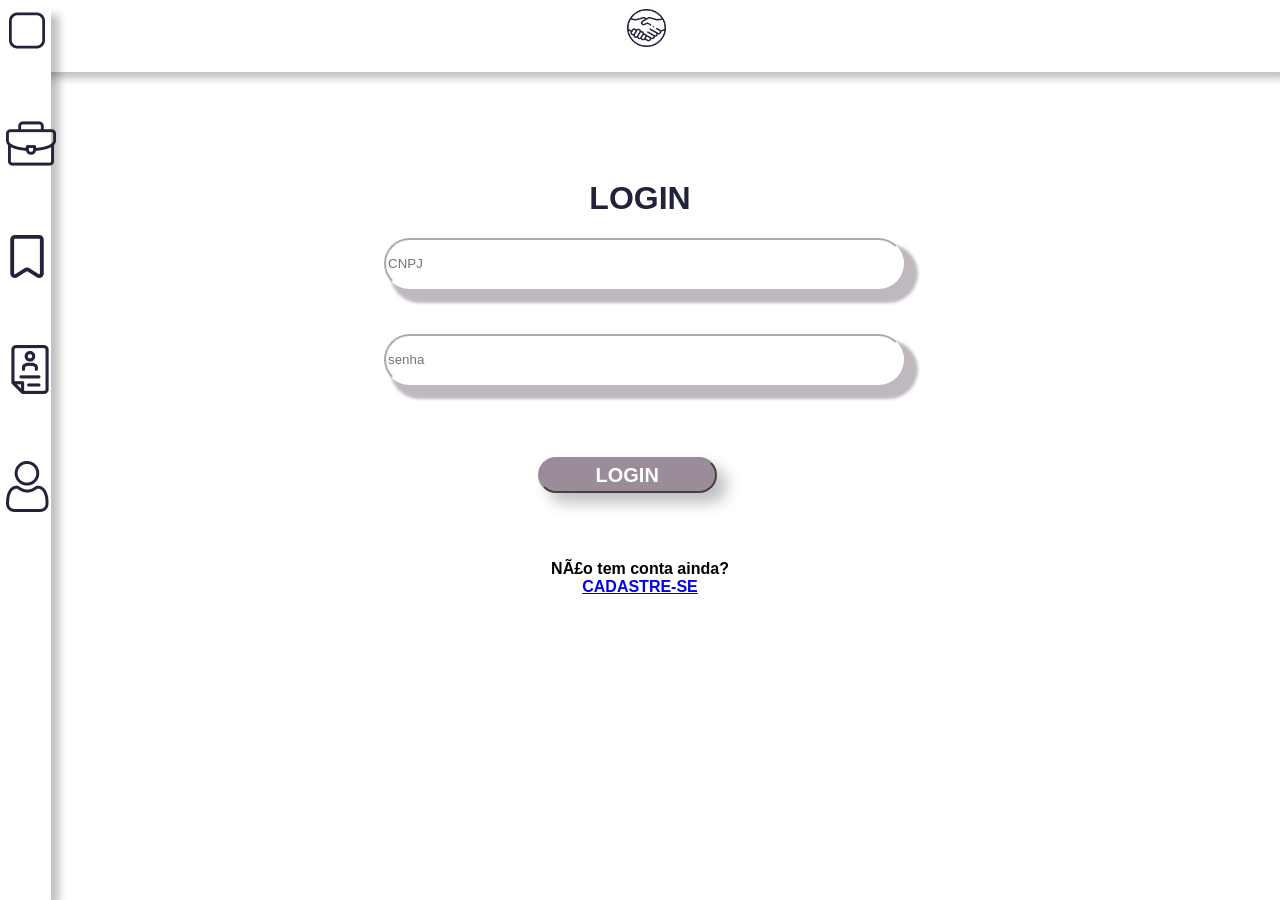
<file: html/index.html>
<!DOCTYPE html>
<html lang="en">

<head>
    <meta charset="ISO 8859-1">
    <meta http-equiv="X-UA-Compatible" content="IE=edge">
    <meta name="viewport" content="width=device-width, initial-scale=1.0">
    <link rel="stylesheet" href="../css/estilo.css">
    <link rel="shortcut icon" href="../Itens/Icons/logoSitePrincipal.png" type="image/x-icon">
    <title>FoundJOB</title>
</head>

<body>
    <header>
        <div class="topo" >
            <img src="../Itens/Icons/acordo1.png" alt="logo" class="logotipo">
        </div>
        <div class="lateral">
            <a href="./landingPage.html">
                <img src="../Itens/Icons/botao-quadrado 1.png" alt="menu Inicial" class="imgs">
            </a>

            <a href="../php/visualizar_estagios.php">
                <img src="../Itens/Icons/pasta 1.png" alt="Pagina Estagios" class="imgs">
            </a>

            <a href="#">
                <img src="../Itens/Icons/marca-paginas 1.png" alt="estagios Favoritos" class="imgs">
            </a>

            <a href="#">
                <img src="../Itens/Icons/curriculo-e-cv 1.png" alt="curriculo-e-cv" class="imgs">
            </a>

            <a href="../php/perfil_empresa.php">
                <img src="../Itens/Icons/do-utilizador 1.png" alt="Usuario" class="imgs">
            </a>
            </div>
    </header>
    
    <div class="boderBodyEscopo">
        <form class="formIndex" action="../php/processa_login.php" method="POST">
            <h1 class=" titulo">LOGIN</h1>
            <div class="subir">
            <input type="text" id="cnpjLogin" placeholder="CNPJ" name="login" class="espaco">
            <input type="password" id="senhaLogin" placeholder="senha" name="senha" class="espaco">
            <button type="submit" value="entrar"class="espaco">LOGIN</button>
            </div>
            <h4>Não tem conta ainda? <div class="cads"><a href="./cadastroEmpresa.html">CADASTRE-SE</a></div></h4> 

        </form>

    </div>

</body>

</html>
</file>
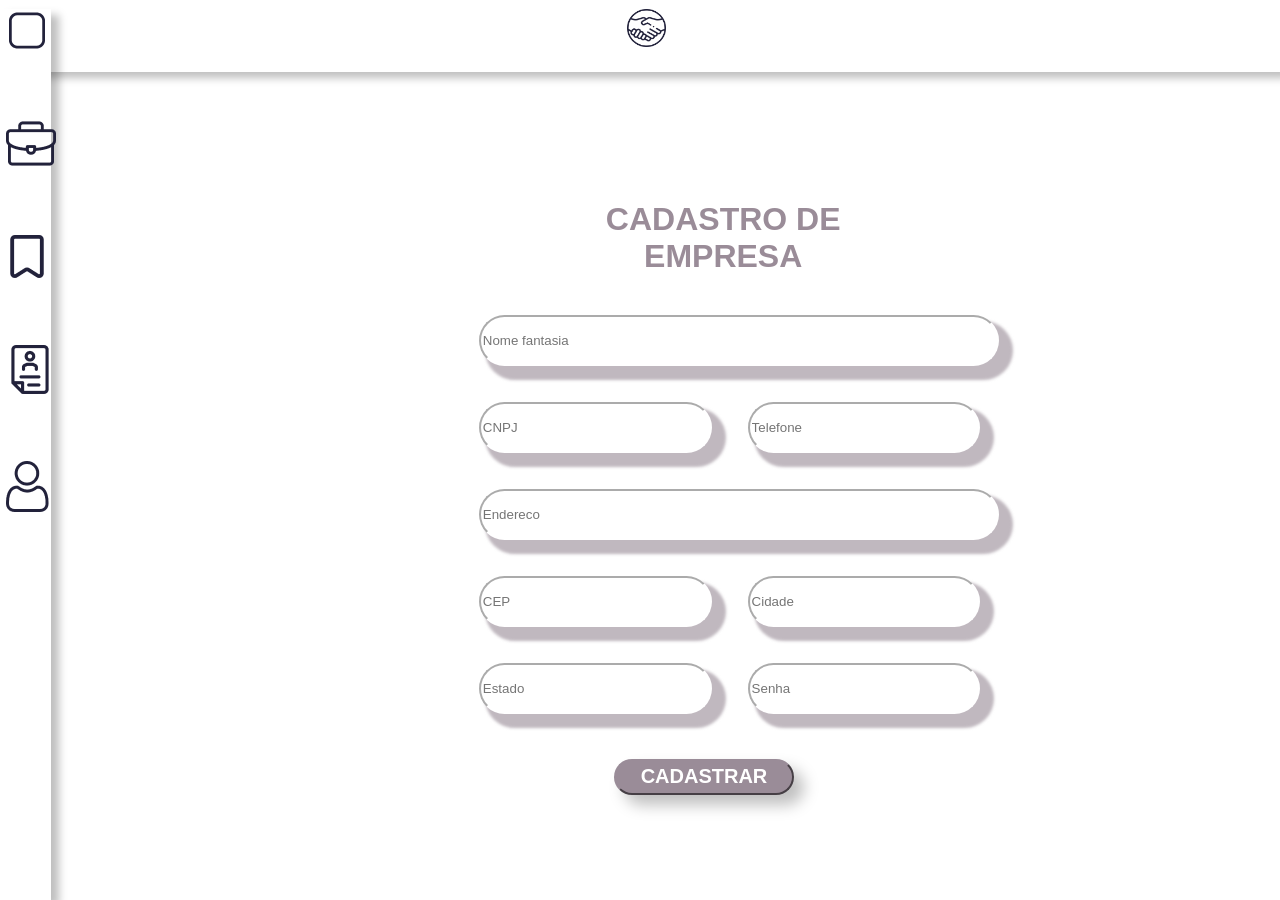
<file: html/cadastroEmpresa.html>
<!DOCTYPE html>
<html lang="en">
<head>
    <meta charset="ISO 8859-1">
    <meta http-equiv="X-UA-Compatible" content="IE=edge">
    <meta name="viewport" content="width=device-width, initial-scale=1.0">
    <link rel="stylesheet" href="../css/estiloEmpresa.css">
    <link rel="shortcut icon" href="../Itens/Icons/logoSitePrincipal.png" type="image/x-icon">
    <title>FoundJOB</title>
</head>
<body>
    <header>
        <div class="topo" >
            <img src="../Itens/Icons/acordo1.png" alt="logo" class="logotipo">
        </div>
        <div class="lateral">
            <a href="./landingPage.html">
                <img src="../Itens/Icons/botao-quadrado 1.png" alt="menu Inicial" class="imgs">
            </a>

            <a href="../php/visualizar_estagios.php">
                <img src="../Itens/Icons/pasta 1.png" alt="Pagina Estagios" class="imgs">
            </a>

            <a href="#">
                <img src="../Itens/Icons/marca-paginas 1.png" alt="estagios Favoritos" class="imgs">
            </a>

            <a href="#">
                <img src="../Itens/Icons/curriculo-e-cv 1.png" alt="curriculo-e-cv" class="imgs">
            </a>

            <a href="../php/perfil_empresa.php">
                <img src="../Itens/Icons/do-utilizador 1.png" alt="Usuario" class="imgs">
            </a>
        </div>
    </header>

    <div class="boderBodyEscopo">
        <form action="../php/salvar_empresa.php" method="post" class="formCadastroEmpresa">
            <div class="h1">
                <h1>CADASTRO DE EMPRESA</h1>
            </div>
            <input type="text" name="nome" id="nomeCadastro" placeholder="Nome fantasia" required>
            <div class="conf">
            <input type="text" name="cnpj" id="cnpjCadastro" placeholder="CNPJ" required>
            <input type="text" name="tel" id="telCadastro" placeholder="Telefone" required>
            </div>
            <input type="text" name="end" id="endcadastro" placeholder="Endereco" required>
            <div class="conf">
                <input type="text" name="cep" id="cepCadastro" placeholder="CEP" required>
                <input type="text" name="cidade" id="cidadeCadastro" placeholder="Cidade" required>
            </div>
            <div class="conf">
                <input type="text" name="estado" id="estadoCadastro" placeholder="Estado" required>
                <input type="text" name="senha" id="senhaCadasdro" placeholder="Senha" required>
            </div>
            <button name="cadastro" type="submit">CADASTRAR</button>
        </form>
    </div>

    <footer>

    </footer>
    <script src="../js/script.js"></script>
</body>
</html>
</file>
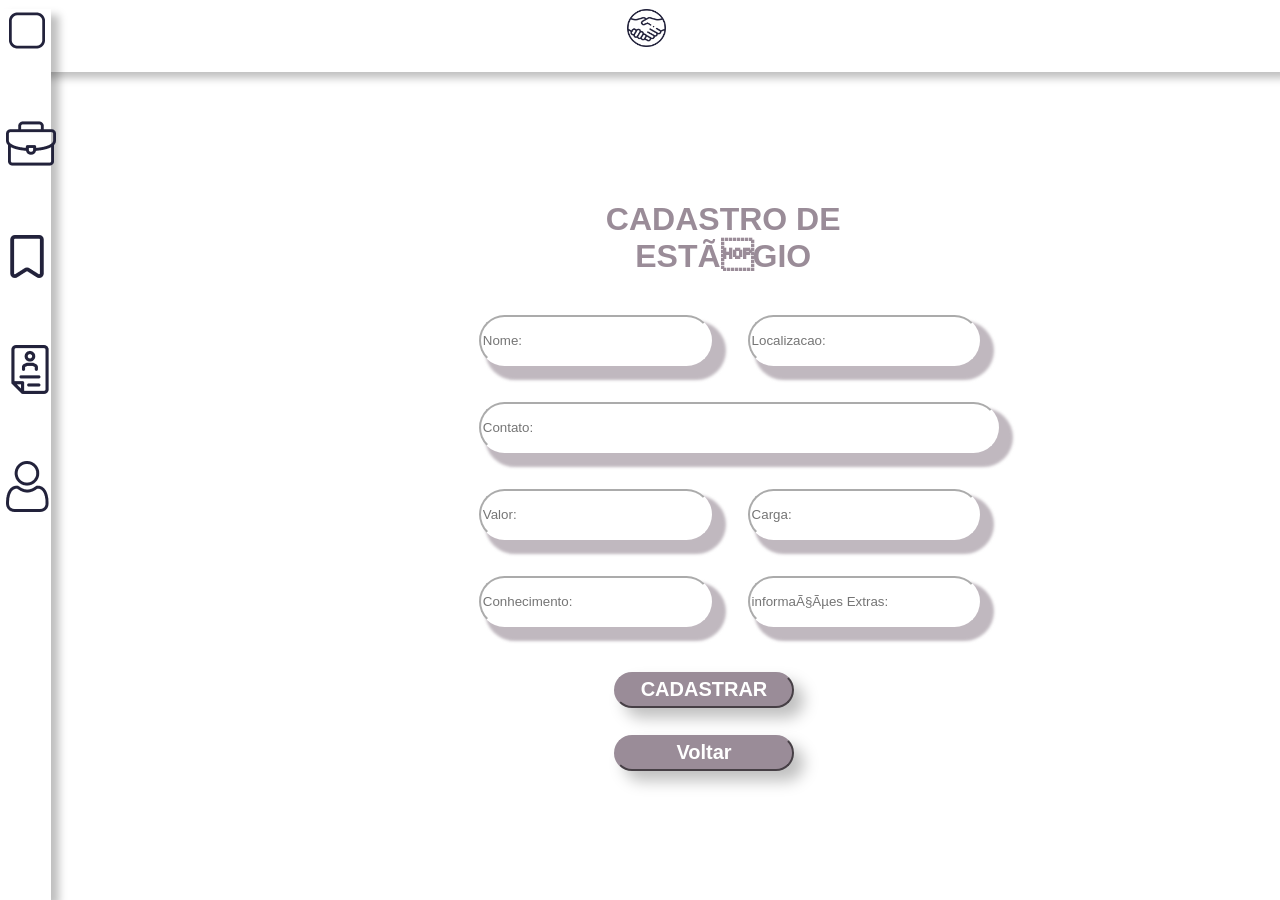
<file: html/cadastroEstagio.html>
<!DOCTYPE html>
<html lang="en">
<head>
    <meta charset="ISO 8859-1">
    <meta http-equiv="X-UA-Compatible" content="IE=edge">
    <meta name="viewport" content="width=device-width, initial-scale=1.0">
    <link rel="stylesheet" href="../css/estiloEmpresa.css">
    <link rel="shortcut icon" href="../Itens/Icons/logoSitePrincipal.png" type="image/x-icon">
    <title>FoundJOB</title>
</head>
<body>
    <header>
        <div class="topo" >
            <img src="../Itens/Icons/acordo1.png" alt="logo" class="logotipo">
        </div>
        <div class="lateral">
            <a href="./landingPage.html">
                <img src="../Itens/Icons/botao-quadrado 1.png" alt="menu Inicial" class="imgs">
            </a>

            <a href="../php/visualizar_estagios.php">
                <img src="../Itens/Icons/pasta 1.png" alt="Pagina Estagios" class="imgs">
            </a>

            <a href="#">
                <img src="../Itens/Icons/marca-paginas 1.png" alt="estagios Favoritos" class="imgs">
            </a>

            <a href="#">
                <img src="../Itens/Icons/curriculo-e-cv 1.png" alt="curriculo-e-cv" class="imgs">
            </a>

            <a href="../php/perfil_empresa.php">
                <img src="../Itens/Icons/do-utilizador 1.png" alt="Usuario" class="imgs">
            </a>

            </div>
    </header>

    <div class="boderBodyEscopo">
        <form action="../php/salvar_estagio.php" method="post" class="formCadastroEmpresa">
            <div class="h1">
                <h1>CADASTRO DE ESTÁGIO</h1>
            </div>
            <div class="conf">
            <input type="text" name="nome" id="cnpjCadastro" placeholder="Nome:" required>
            <input type="text" name="localizacao" id="telCadastro" placeholder="Localizacao:" required>
            </div>
            <input type="text" name="contato" id="endcadastro" placeholder="Contato:" required>
            <div class="conf">
                <input type="text" name="bolsa" id="cepCadastro" placeholder="Valor:" required>
                <input type="text" name="cargaHoraria" id="cidadeCadastro" placeholder="Carga:" required>
            </div>
            <div class="conf">
                <input type="text" name="conhecimento" id="estadoCadastro" placeholder="Conhecimento:" required>
                <input type="text" name="informaçõesExtras" id="senhaCadasdro" placeholder="informações Extras:" required>
            </div>
            <button name="cadastroEstagio" type="submit">CADASTRAR</button>
            <a href="../php/perfil_empresa.php"><button>Voltar</button></a>
        </form>
    </div>

    <footer>

    </footer>
    <script src="../js/script.js"></script>
</body>
</html>
</file>
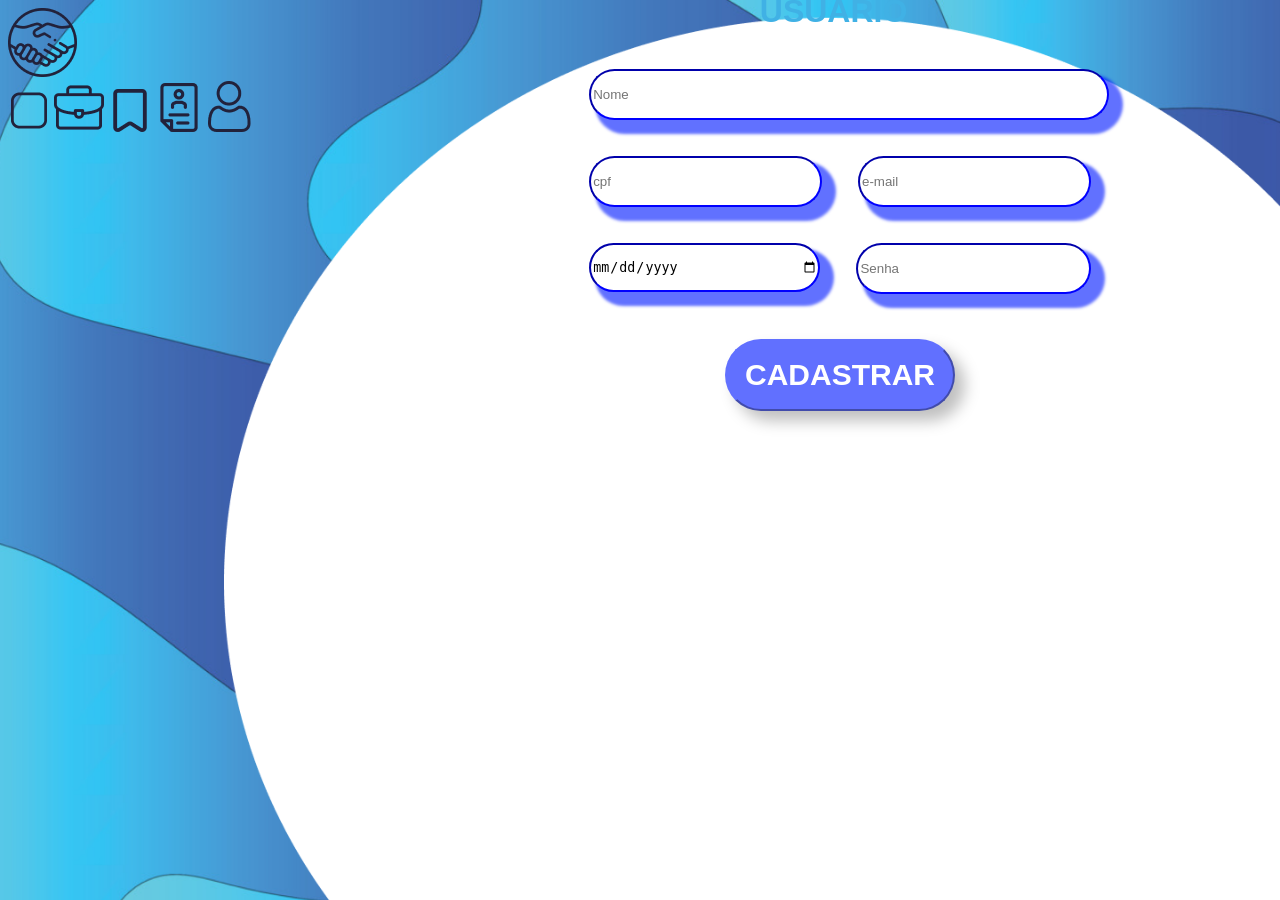
<file: html/cadastroUsuario.html>
<!DOCTYPE html>
<html lang="en">
<head>
    <meta charset="ISO 8859-1">
    <meta http-equiv="X-UA-Compatible" content="IE=edge">
    <meta name="viewport" content="width=device-width, initial-scale=1.0">
    <link rel="stylesheet" href="../css/estiloUsuario.css">
    <link rel="shortcut icon" href="../Itens/Icons/logoSitePrincipal.png" type="image/x-icon">
    <title>FoundJOB</title>
</head>
<body>
    <header>
        <div class="topo" >
            <img src="../Itens/Icons/acordo1.png" alt="logo" class="logotipo">
        </div>
        <div class="lateral">
            <a href="./landingPage.html">
                <img src="../Itens/Icons/botao-quadrado 1.png" alt="menu Inicial" class="imgs">
            </a>

            <a href="../php/visualizar_estagios.php">
                <img src="../Itens/Icons/pasta 1.png" alt="Pagina Estagios" class="imgs">
            </a>

            <a href="#">
                <img src="../Itens/Icons/marca-paginas 1.png" alt="estagios Favoritos" class="imgs">
            </a>

            <a href="#">
                <img src="../Itens/Icons/curriculo-e-cv 1.png" alt="curriculo-e-cv" class="imgs">
            </a>

            <a href="../php/perfil_empresa.php">
                <img src="../Itens/Icons/do-utilizador 1.png" alt="Usuario" class="imgs">
            </a>

            </div>
    </header>

    <div class="boderBodyEscopo">
        <form action="../php/salvar_usuario.php" method="post" class="formCadastroUsuario">
            <div class="h1">
                <h1>CADASTRO DE USUARIO</h1>
            </div>
            <input type="text" name="nome" id="nomeCadastro" placeholder="Nome" required>
            <div class="conf">
            <input type="text" name="cpf" id="cpfCadastro" placeholder="cpf" required>
            <input type="email" name="email" id="emailCadastro" placeholder="e-mail" required>
            
            </div>
            <div class="conf">
                <input type="date" name="dataNascimento" id="dataNascimento" placeholder="Data de Nascimento" required>
                <input type="text" name="senha" id="senhaCadasdro" placeholder="Senha" required>
            </div>
            <button type="submit">CADASTRAR</button>
        </form>
    </div>

    <footer>

    </footer>
    <script src="../js/script.js"></script>
</body>
</html>
</file>
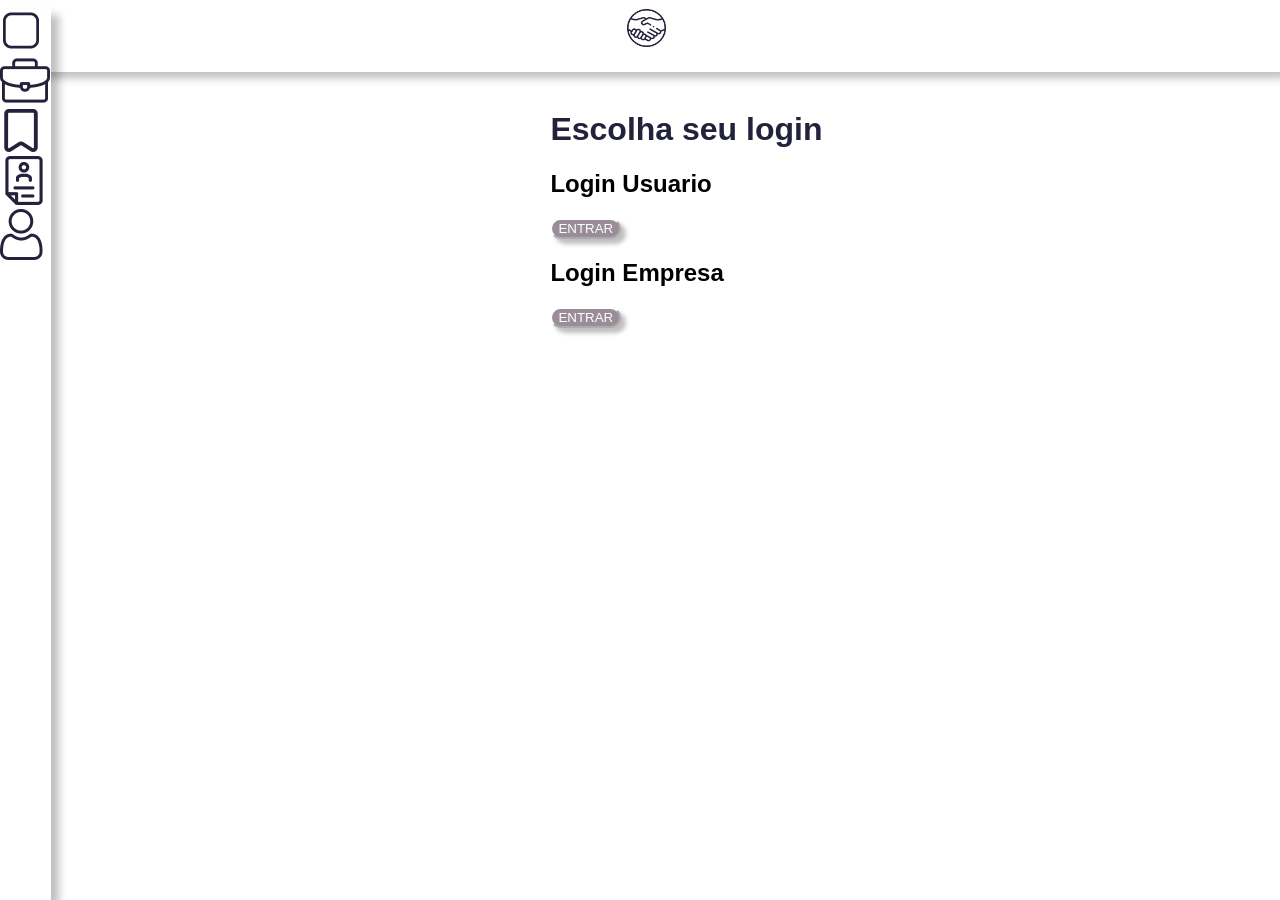
<file: html/escolha.html>
<!DOCTYPE html>
<html lang="en">
<head>
    <meta charset="UTF-8">
    <meta http-equiv="X-UA-Compatible" content="IE=edge">
    <meta name="viewport" content="width=device-width, initial-scale=1.0">
    <link rel="stylesheet" href="../css/escolha.css">
    <title>Document</title>
</head>
<body>

    <header>
        <div class="topo" >
            <img src="../Itens/Icons/acordo1.png" alt="logo" class="logotipo">
        </div>
        <div class="lateral">
            <a href="./landingPage.html">
                <img src="../Itens/Icons/botao-quadrado 1.png" alt="menu Inicial" class="imgs">
            </a>

            <a href="../php/visualizar_estagios.php">
                <img src="../Itens/Icons/pasta 1.png" alt="Pagina Estagios" class="imgs">
            </a>

            <a href="#">
                <img src="../Itens/Icons/marca-paginas 1.png" alt="estagios Favoritos" class="imgs">
            </a>

            <a href="#">
                <img src="../Itens/Icons/curriculo-e-cv 1.png" alt="curriculo-e-cv" class="imgs">
            </a>

            <a href="../php/perfil_empresa.php">
                <img src="../Itens/Icons/do-utilizador 1.png" alt="Usuario" class="imgs">
            </a>
    </header>


    <div class="corpo">
        <h1>Escolha seu login</h1>

        <div>
            <h2>Login Usuario</h2>
            <a href="loginUsuario.html"><button type="submit">ENTRAR</button></a>
        </div>

        <div>
            <h2>Login Empresa</h2>
            <a href="index.html"><button type="submit">ENTRAR</button></a>
        </div>
    </div>

</body>
</html>
</file>
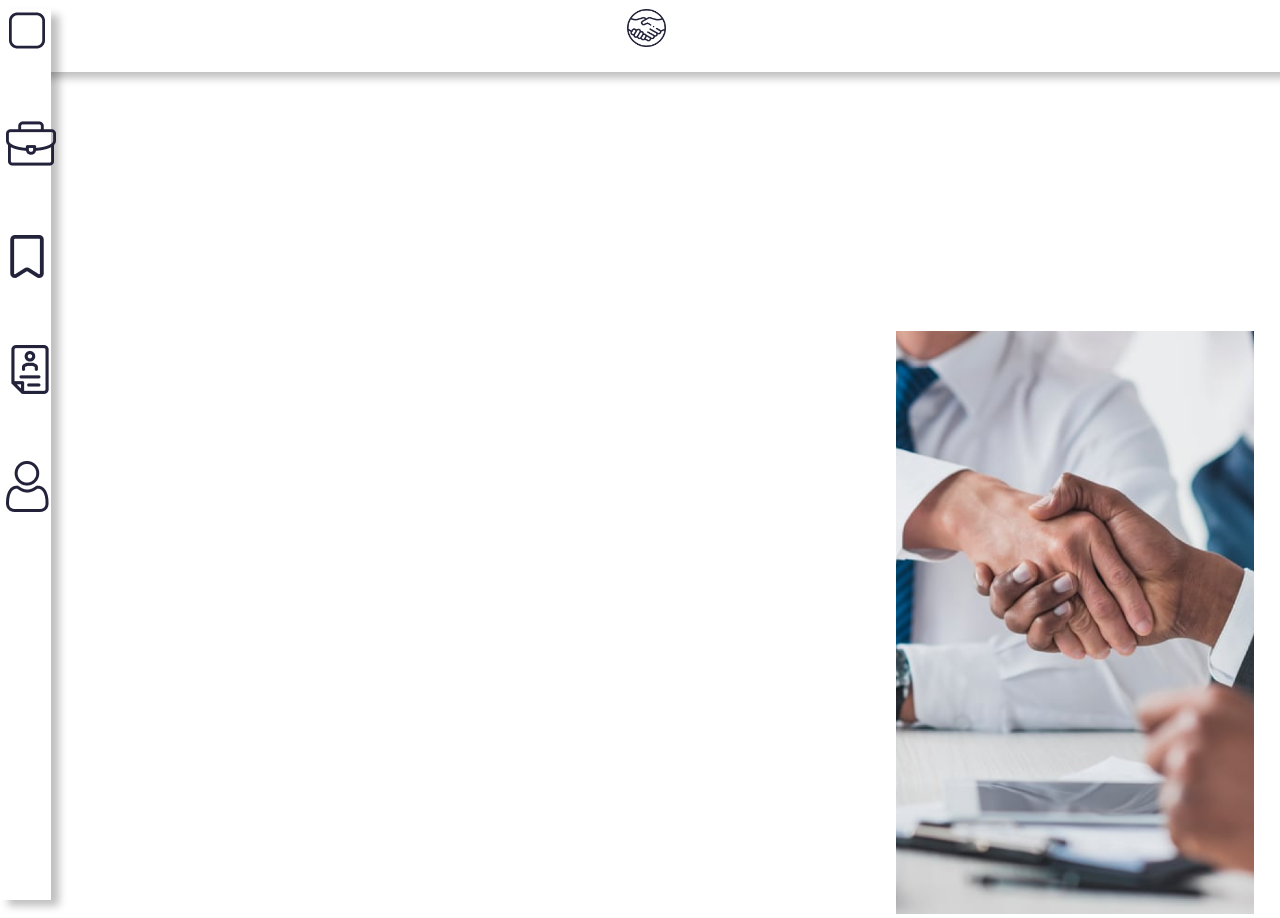
<file: html/landingPage.html>
<!DOCTYPE html>
<html lang="en">
<head>
    <meta charset="ISO 8859-1">
    <meta http-equiv="X-UA-Compatible" content="IE=edge">
    <meta name="viewport" content="width=device-width, initial-scale=1.0">
    <link rel="stylesheet" href="../css/landing.css">
    <link rel="shortcut icon" href="../Itens/Icons/logoSitePrincipal.png" type="image/x-icon">
    <title>FoundJOB</title>
</head>
<body>
    
        <header>
            <div class="topo" >
                <img src="../Itens/Icons/acordo1.png" alt="logo" class="logotipo">
            </div>
            <div class="lateral">
                <a href="./landingPage.html">
                    <img src="../Itens/Icons/botao-quadrado 1.png" alt="menu Inicial" class="imgs">
                </a>
    
                <a href="../php/visualizar_estagios.php">
                    <img src="../Itens/Icons/pasta 1.png" alt="Pagina Estagios" class="imgs">
                </a>
    
                <a href="#">
                    <img src="../Itens/Icons/marca-paginas 1.png" alt="estagios Favoritos" class="imgs">
                </a>
    
                <a href="#">
                    <img src="../Itens/Icons/curriculo-e-cv 1.png" alt="curriculo-e-cv" class="imgs">
                </a>
    
                <a href="../php/perfil_empresa.php">
                    <img src="../Itens/Icons/do-utilizador 1.png" alt="Usuario" class="imgs">
                </a>
                </div>
        </header>

        <div class="bodyy">
            <div class="imgAcordo">
                <img src="../Itens/imgs/landing/image 1.png" alt="acordoLanding" class="img">
            </div>
        </div>
   
    <script src="../js/script.js"></script>
</body>
</file>
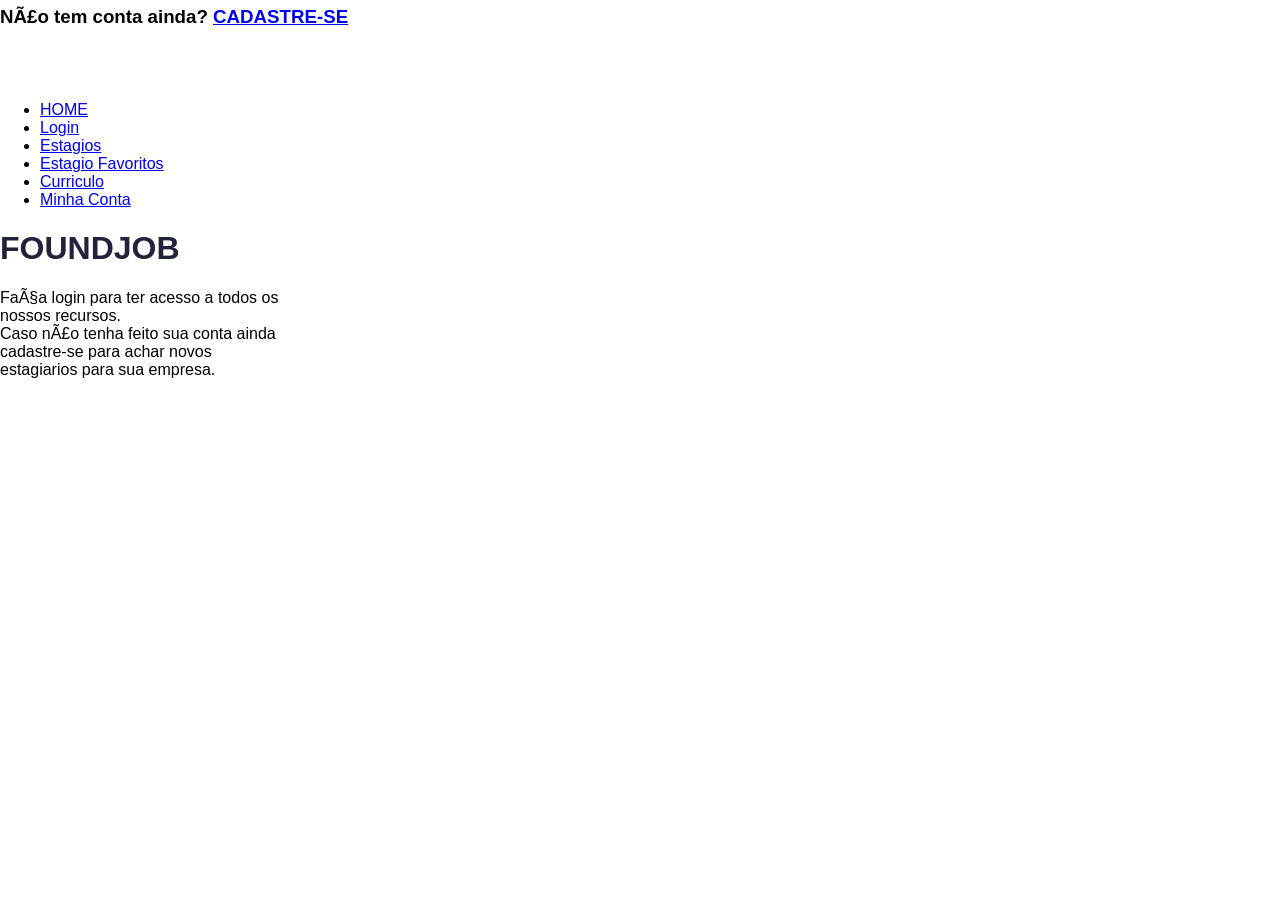
<file: html/loginUsuario.html>
<!DOCTYPE html>
<html lang="en">

<head>
    <meta charset="ISO 8859-1">
    <meta http-equiv="X-UA-Compatible" content="IE=edge">
    <meta name="viewport" content="width=device-width, initial-scale=1.0">
    <link rel="stylesheet" href="../css/estilo.css">
    <link rel="shortcut icon" href="../Itens/Icons/logoSitePrincipal.png" type="image/x-icon">
    <title>FoundJOB</title>
</head>

<body>
    <header>
        <div>
            <img src="../Itens/imgs/menu.png" alt="MENU" class="imgMenuPrincipal" id='imagem' onClick="fechar()" onMouseOver="abrir()">
        </div>
            <ul id="popup" class="popup">
            <li class="itemLiPopUp"><a href="landingPage.html">HOME</a></li>
            <li class="itemLiPopUp" ><a href="escolha.html">Login</a></li>
            <li class="itemLiPopUp" ><a href="../php/geral_estagios.php">Estagios</a></li>
            <li class="itemLiPopUp" ><a href="#">Estagio Favoritos</a></li>
            <li class="itemLiPopUp" ><a href="#">Curriculo</a></li>
            <li class="itemLiPopUp" ><a href="#">Minha Conta</a></li>
            </ul>
    </header>
    <div class="sobParteAzul">
        <div class="img">
            
        </div>
        <div class="texto">
            <h1 class="foundjob">
            FOUNDJOB
            </h1>
            <p class="texto2"> 
            Faça login para ter acesso a todos os<br>nossos recursos.<br>
            Caso não tenha feito sua conta ainda<br> cadastre-se para achar novos<br> estagiarios para sua empresa.
            </p>
        </div>
    </div>

    <div class="boderBodyEscopo">
        <form class="formIndex" action="../php/processa_loginUsuario.php" method="POST">
            <h1 class=" titulo">LOGIN</h1>
            <div class="subir">
            <input type="text" id="cpfLogin" placeholder="CPF" name="cpf" class="espaco">
            <input type="password" id="senhaLogin" placeholder="senha" name="senha" class="espaco">
            <button type="submit" value="entrar"class="espaco">LOGIN</button>
            </div>
        </form>
    </div>

    <footer>
        <h3>Não tem conta ainda? <a href="cadastroUsuario.html">CADASTRE-SE</a></h3>
    </footer>

    


    <script src="../js/script.js"></script>
</body>

</html>
</file>
<file: css/estilo.css>
body{
    margin: 0;
    background-size: cover;
    font-family: 'Gill Sans', 'Gill Sans MT', Calibri, 'Trebuchet MS', sans-serif;
}


/* ----------------Index.php----------------- */

.formIndex{
    margin-top: 10vh;
    text-align: center;
}

.topo{
    background-color: #fff ;
    box-shadow: 8px 6px 8px 0px rgba(0, 0, 0, 0.25);
    height: 8vh;
}

.lateral{
    background-color: #fff ;
    box-shadow: 8px 6px 8px 0px rgba(0, 0, 0, 0.25);
    width: 4vw;
    height: 99vh;
    margin-top: -7vh;

}

.logotipo{
    margin-left: 49vw;
    width: 3vw;
    margin-top: 1vh;
}

h1{
    color: #22223B;
    
}



#cnpjLogin{
    background-color: white;
    box-shadow: 10px 10px 3px 4px rgba(154, 140, 152, 0.62);
    border-radius: 100px;
    width: 40vw;
    height: 5vh;
    border-style: inset;
    border-color: white;
    transition: all 0.5s;
    cursor: pointer;
}

#cnpjLogin:hover{
    background-color: white;
    box-shadow: 10px 10px 3px 4px rgba(154, 140, 152, 0.62);
    border-radius: 100px;
    width: 40vw;
    height: 5vh;
    border-style: inset;
    border-color: white;
    -webkit-transform: scale(1.2);
    transform: scale(1.1);
}


#senhaLogin{
    background-color: white;
    box-shadow: 10px 10px 3px 4px rgba(154, 140, 152, 0.62);
    border-radius: 100px;
    width: 40vw;
    height: 5vh;
    border-style: inset;
    border-color: white;
    transition: all 0.5s;
    cursor: pointer;
}

#senhaLogin:hover{
    background-color: white;
    box-shadow: 10px 10px 3px 4px rgba(154, 140, 152, 0.62);
    border-radius: 100px;
    width: 40vw;
    height: 5vh;
    border-style: inset;
    border-color: white;
    -webkit-transform: scale(1.2);
    transform: scale(1.1);
}

.boderBodyEscopo{
    margin-top: -90vh;
}

.subir{
    display: flex;
    flex-direction: column;
    margin-left: 30vw;
}

button{
    height: 4vh;
    width: 14vw;
    background-color: #9A8C98;
    color: white;
    font-weight: bolder;
    font-size: 20px;
    border-radius: 100px;
    margin-left: 12vw;
    box-shadow: 10px 10px 15px rgba(0, 0, 0, 0.25);
    border-color: #9A8C98;
    transition: all 0.5s;
    cursor: pointer;
    margin-top: 3vh;
}

button:hover{
    height: 5vh;
    width: 15vw;
    background-color: #9A8C98;
    color: white;
    font-weight: bolder;
    font-size: 20px;
    border-radius: 100px;
    margin-left: 12vw;
    box-shadow: 10px 10px 15px rgba(0, 0, 0, 0.25);
    border-color: #9A8C98;
    -webkit-transform: scale(1.2);
    transform: scale(1.1);
    margin-top: 3vh;
}

.espaco{
    margin-bottom: 5vh;
}

.imgs{
    margin-left: 0.5vw;
    margin-bottom: 7vh;
}
</file>
<file: css/estiloEmpresa.css>
body{
    margin: 0;
    background-size: cover;
    font-family: 'Gill Sans', 'Gill Sans MT', Calibri, 'Trebuchet MS', sans-serif;
}


/* ----------------Index.php----------------- */

.formIndex{
    margin-top: 10vh;
    text-align: center;
}

.topo{
    background-color: #fff ;
    box-shadow: 8px 6px 8px 0px rgba(0, 0, 0, 0.25);
    height: 8vh;
}

.lateral{
    background-color: #fff ;
    box-shadow: 8px 6px 8px 0px rgba(0, 0, 0, 0.25);
    width: 4vw;
    height: 99vh;
    margin-top: -7vh;

}

.logotipo{
    margin-left: 49vw;
    width: 3vw;
    margin-top: 1vh;
}

/* ----------------cadastroEmpresa.php----------------- */

.formCadastroEmpresa{
    width: 30vw;
    height: 20vw;
    margin-left: 16vw;
    margin-top: -30vh;

}

form input{
    margin: 2vh;
}

.boderBodyEscopo{
    margin-top: -80vh;
    margin-left: 20vw;
}

.booooderBodyEscopo{
    margin-top: 10vh;
    margin-left: 20vw;
}

body{
 font-family: 'Gill Sans', 'Gill Sans MT', Calibri, 'Trebuchet MS', sans-serif;
}

.perfil{
    margin-top: -90vh;
    margin-left: 10vw;
    display: flex;
    flex-direction: row;
}

.nomeEmpresa{
    font-size: 3vw;
    font-weight: bolder;
    margin-top: 10vh;
    margin-left: 3vw;
}


#nomeCadastro{
    background-color: white;
    box-shadow: 10px 10px 3px 4px rgba(154, 140, 152, 0.62);
    border-radius: 100px;
    width: 40vw;
    height: 5vh;
    border-style: inset;
    border-color: white;
    transition: all 0.5s;
    cursor: pointer;
}

#nomeCadastro:hover{
    background-color: white;
    box-shadow: 10px 10px 3px 4px rgba(154, 140, 152, 0.62);
    border-radius: 100px;
    width: 40vw;
    height: 5vh;
    border-style: inset;
    border-color: white;
    -webkit-transform: scale(1.2);
    transform: scale(1.1);
}

h1{
    text-align: center;
    color: #9A8C98;
}

.h1{
    margin-left: 11vw;
}

.conf{
    display: flex;
    justify-content: space-between;
    width: 42vw;
}


#cnpjCadastro{
    background-color: white;
    box-shadow: 10px 10px 3px 4px rgba(154, 140, 152, 0.62);
    border-radius: 100px;
    width: 40vw;
    height: 5vh;
    border-style: inset;
    border-color: white;
    
    transition: all 0.5s;
    cursor: pointer;
   
    
}

#cnpjCadastro:hover{
    background-color: white;
    box-shadow: 10px 10px 3px 4px rgba(154, 140, 152, 0.62);
    border-radius: 100px;
    width: 40vw;
    height: 5vh;
    border-style: inset;
    border-color: white;
    -webkit-transform: scale(1.2);
    transform: scale(1.1);
}


#telCadastro{
    background-color: white;
    box-shadow: 10px 10px 3px 4px rgba(154, 140, 152, 0.62);
    border-radius: 100px;
    width: 40vw;
    height: 5vh;
    border-style: inset;
    border-color: white;
    transition: all 0.5s;
    cursor: pointer;
    
}

#telCadastro:hover{
    background-color: white;
    box-shadow: 10px 10px 3px 4px rgba(154, 140, 152, 0.62);
    border-radius: 100px;
    width: 40vw;
    height: 5vh;
    border-style: inset;
    border-color: white;
    -webkit-transform: scale(1.2);
    transform: scale(1.1);
}

#endcadastro{
    background-color: white;
    box-shadow: 10px 10px 3px 4px rgba(154, 140, 152, 0.62);
    border-radius: 100px;
    width: 40vw;
    height: 5vh;
    border-style: inset;
    border-color: white;
    transition: all 0.5s;
    cursor: pointer;
}

#endcadastro:hover{
    background-color: white;
    box-shadow: 10px 10px 3px 4px rgba(154, 140, 152, 0.62);
    border-radius: 100px;
    width: 40vw;
    height: 5vh;
    border-style: inset;
    border-color: white;
    -webkit-transform: scale(1.2);
    transform: scale(1.1);
}

#cepCadastro{
    background-color: white;
    box-shadow: 10px 10px 3px 4px rgba(154, 140, 152, 0.62);
    border-radius: 100px;
    width: 40vw;
    height: 5vh;
    border-style: inset;
    border-color: white;
    transition: all 0.5s;
    cursor: pointer;
}

#cepCadastro:hover{
    background-color: white;
    box-shadow: 10px 10px 3px 4px rgba(154, 140, 152, 0.62);
    border-radius: 100px;
    width: 40vw;
    height: 5vh;
    border-style: inset;
    border-color: white;
    -webkit-transform: scale(1.2);
    transform: scale(1.1);
}

#cidadeCadastro{
    background-color: white;
    box-shadow: 10px 10px 3px 4px rgba(154, 140, 152, 0.62);
    border-radius: 100px;
    width: 40vw;
    height: 5vh;
    border-style: inset;
    border-color: white;
    transition: all 0.5s;
    cursor: pointer;
}

#cidadeCadastro:hover{
    background-color: white;
    box-shadow: 10px 10px 3px 4px rgba(154, 140, 152, 0.62);
    border-radius: 100px;
    width: 40vw;
    height: 5vh;
    border-style: inset;
    border-color: white;
    -webkit-transform: scale(1.2);
    transform: scale(1.1);
}



#estadoCadastro{
    background-color: white;
    box-shadow: 10px 10px 3px 4px rgba(154, 140, 152, 0.62);
    border-radius: 100px;
    width: 40vw;
    height: 5vh;
    border-style: inset;
    border-color: white;
    transition: all 0.5s;
    cursor: pointer;
}

#estadoCadastro:hover{
    background-color: white;
    box-shadow: 10px 10px 3px 4px rgba(154, 140, 152, 0.62);
    border-radius: 100px;
    width: 40vw;
    height: 5vh;
    border-style: inset;
    border-color: white;
    -webkit-transform: scale(1.2);
    transform: scale(1.1);
}


#senhaCadasdro{
    background-color: white;
    box-shadow: 10px 10px 3px 4px rgba(154, 140, 152, 0.62);
    border-radius: 100px;
    width: 40vw;
    height: 5vh;
    border-style: inset;
    border-color: white;
    transition: all 0.5s;
    cursor: pointer;
    
}

#senhaCadasdro:hover{
    background-color: white;
    box-shadow: 10px 10px 3px 4px rgba(154, 140, 152, 0.62);
    border-radius: 100px;
    width: 40vw;
    height: 5vh;
    border-style: inset;
    border-color: white;
    -webkit-transform: scale(1.2);
    transform: scale(1.1);
}

button{
    height: 4vh;
    width: 14vw;
    background-color: #9A8C98;
    color: white;
    font-weight: bolder;
    font-size: 20px;
    border-radius: 100px;
    margin-left: 12vw;
    box-shadow: 10px 10px 15px rgba(0, 0, 0, 0.25);
    border-color: #9A8C98;
    transition: all 0.5s;
    cursor: pointer;
    margin-top: 3vh;
}

button:hover{
    height: 5vh;
    width: 15vw;
    background-color: #9A8C98;
    color: white;
    font-weight: bolder;
    font-size: 20px;
    border-radius: 100px;
    margin-left: 12vw;
    box-shadow: 10px 10px 15px rgba(0, 0, 0, 0.25);
    border-color: #9A8C98;
    -webkit-transform: scale(1.2);
    transform: scale(1.1);
    margin-top: 3vh;
}

.btnss{
    display: flex;
    flex-direction: column;
}

.sair{
    color: red;
    margin-left: 3vw;
}

.imgs{
    margin-left: 0.5vw;
    margin-bottom: 7vh;
}
</file>
<file: css/estiloUsuario.css>
.boderBodyEscopo{
    z-index: -1;
}

.popup li {
    list-style: none;
    font-size: 30px;
    cursor: pointer;
}

a:hover {
    text-decoration: none;
    text-decoration: underline #40B1E5;
}

.imgMenuPrincipal{
    width: 5vw;
    height: 10vh;
}

.popup {
    visibility: hidden;
    background-color: white;
    margin: 0;
    width: 16vw;
    border-radius: 10px 10px 10px 10px;
    height: 33vh;
    box-shadow: 4px 4px 10px 2px rgba(0, 0, 0, 0.57);
    z-index: +2;
}

.itemLiPopUp{
    margin-top: 4px;
}

a {
    text-decoration: none;
    color: black;
}

/* ----------------cadastroEmpresa.php----------------- */

.formCadastroUsuario{
    width: 30vw;
    height: 20vw;
    margin-left: 16vw;
    margin-top: -30vh;

}

form input{
    margin: 2vh;
}

.boderBodyEscopo{
    margin-top: 10vh;
    margin-left: 28vw;
}

body{
 background-image: url(../Itens/imgs/telaCadastroEmpresa/backgroundImg.png);
 background-repeat: no-repeat;
 background-size: cover;
 font-family: 'Gill Sans', 'Gill Sans MT', Calibri, 'Trebuchet MS', sans-serif;
}

#nomeCadastro{
    background-color: white;
    box-shadow: 10px 10px 3px 4px rgba(0, 26, 255, 0.62);
    border-radius: 100px;
    width: 40vw;
    height: 5vh;
    border-style: inset;
    border-color: blue;
    transition: all 0.5s;
    cursor: pointer;
}

#nomeCadastro:hover{
    background-color: white;
    box-shadow: 10px 10px 3px 4px rgba(0, 26, 255, 0.62);
    border-radius: 100px;
    width: 40vw;
    height: 5vh;
    border-style: inset;
    border-color: blue;
    -webkit-transform: scale(1.2);
    transform: scale(1.1);
}

h1{
    text-align: center;
    color: #40B1E5;
}

.h1{
    margin-left: 11vw;
}

.conf{
    display: flex;
    justify-content: space-between;
    width: 42vw;
}


#cpfCadastro{
    background-color: white;
    box-shadow: 10px 10px 3px 4px rgba(0, 26, 255, 0.62);
    border-radius: 100px;
    width: 40vw;
    height: 5vh;
    border-style: inset;
    border-color: blue;
    
    transition: all 0.5s;
    cursor: pointer;
   
    
}

#cpfCadastro:hover{
    background-color: white;
    box-shadow: 10px 10px 3px 4px rgba(0, 26, 255, 0.62);
    border-radius: 100px;
    width: 40vw;
    height: 5vh;
    border-style: inset;
    border-color: blue;
    -webkit-transform: scale(1.2);
    transform: scale(1.1);
}


#emailCadastro{
    background-color: white;
    box-shadow: 10px 10px 3px 4px rgba(0, 26, 255, 0.62);
    border-radius: 100px;
    width: 40vw;
    height: 5vh;
    border-style: inset;
    border-color: blue;
    transition: all 0.5s;
    cursor: pointer;
    
}

#emailCadastro:hover{
    background-color: white;
    box-shadow: 10px 10px 3px 4px rgba(0, 26, 255, 0.62);
    border-radius: 100px;
    width: 40vw;
    height: 5vh;
    border-style: inset;
    border-color: blue;
    -webkit-transform: scale(1.2);
    transform: scale(1.1);
}

#dataNascimento{
    background-color: white;
    box-shadow: 10px 10px 3px 4px rgba(0, 26, 255, 0.62);
    border-radius: 100px;
    width: 40vw;
    height: 5vh;
    border-style: inset;
    border-color: blue;
    transition: all 0.5s;
    cursor: pointer;
}

#dataNascimento:hover{
    background-color: white;
    box-shadow: 10px 10px 3px 4px rgba(0, 26, 255, 0.62);
    border-radius: 100px;
    width: 40vw;
    height: 5vh;
    border-style: inset;
    border-color: blue;
    -webkit-transform: scale(1.2);
    transform: scale(1.1);
}

#senhaCadasdro{
    background-color: white;
    box-shadow: 10px 10px 3px 4px rgba(0, 26, 255, 0.62);
    border-radius: 100px;
    width: 40vw;
    height: 5vh;
    border-style: inset;
    border-color: blue;
    transition: all 0.5s;
    cursor: pointer;
    
}

#senhaCadasdro:hover{
    background-color: white;
    box-shadow: 10px 10px 3px 4px rgba(0, 26, 255, 0.62);
    border-radius: 100px;
    width: 40vw;
    height: 5vh;
    border-style: inset;
    border-color: blue;
    -webkit-transform: scale(1.2);
    transform: scale(1.1);
}

button{
    height: 8vh;
    width: 18vw;
    background-color: #6170FF;
    color: white;
    font-weight: bolder;
    font-size: 30px;
    border-radius: 100px;
    margin-left: 12vw;
    box-shadow: 10px 10px 15px rgba(0, 0, 0, 0.25);
    border-color: #6170FF;
    transition: all 0.5s;
    cursor: pointer;
    margin-top: 3vh;
}

button:hover{
    height: 8vh;
    width: 18vw;
    background-color: #6170FF;
    color: white;
    font-weight: bolder;
    font-size: 30px;
    border-radius: 100px;
    margin-left: 12vw;
    box-shadow: 10px 10px 15px rgba(0, 0, 0, 0.25);
    border-color: #6170FF;
    -webkit-transform: scale(1.2);
    transform: scale(1.1);
    margin-top: 3vh;
}
</file>
<file: css/escolha.css>
body{
    margin: 0;
    background-size: cover;
    font-family: 'Gill Sans', 'Gill Sans MT', Calibri, 'Trebuchet MS', sans-serif;
}


/* ----------------Index.php----------------- */

.formIndex{
    margin-top: 10vh;
    text-align: center;
}

.topo{
    background-color: #fff ;
    box-shadow: 8px 6px 8px 0px rgba(0, 0, 0, 0.25);
    height: 8vh;
}

.lateral{
    background-color: #fff ;
    box-shadow: 8px 6px 8px 0px rgba(0, 0, 0, 0.25);
    width: 4vw;
    height: 99vh;
    margin-top: -7vh;

}

.logotipo{
    margin-left: 49vw;
    width: 3vw;
    margin-top: 1vh;
}

h1{
    color: #22223B; 
}

.corpo{
    margin-top: -90vh;
    margin-left: 43vw;
}

button{
    border-radius: 100px;
    background: #9A8C98;
    box-shadow: 5px 5px 4px 0px rgba(0, 0, 0, 0.25);
    color: white;
    border-color: white;
}
</file>
<file: css/landing.css>
body{
    margin: 0;
    background-size: cover;
    font-family: 'Gill Sans', 'Gill Sans MT', Calibri, 'Trebuchet MS', sans-serif;
}


/* ----------------Index.php----------------- */

.formIndex{
    margin-top: 10vh;
    text-align: center;
}

.topo{
    background-color: #fff ;
    box-shadow: 8px 6px 8px 0px rgba(0, 0, 0, 0.25);
    height: 8vh;
}

.lateral{
    background-color: #fff ;
    box-shadow: 8px 6px 8px 0px rgba(0, 0, 0, 0.25);
    width: 4vw;
    height: 99vh;
    margin-top: -7vh;

}

.logotipo{
    margin-left: 49vw;
    width: 3vw;
    margin-top: 1vh;
}

h1{
    color: #22223B;
    
}


.imgs{
    margin-left: 0.5vw;
    margin-bottom: 7vh;
}

.img{
    margin-top: -98vh;
    margin-left: 70vw;
    width: 28vw;
}
</file>
